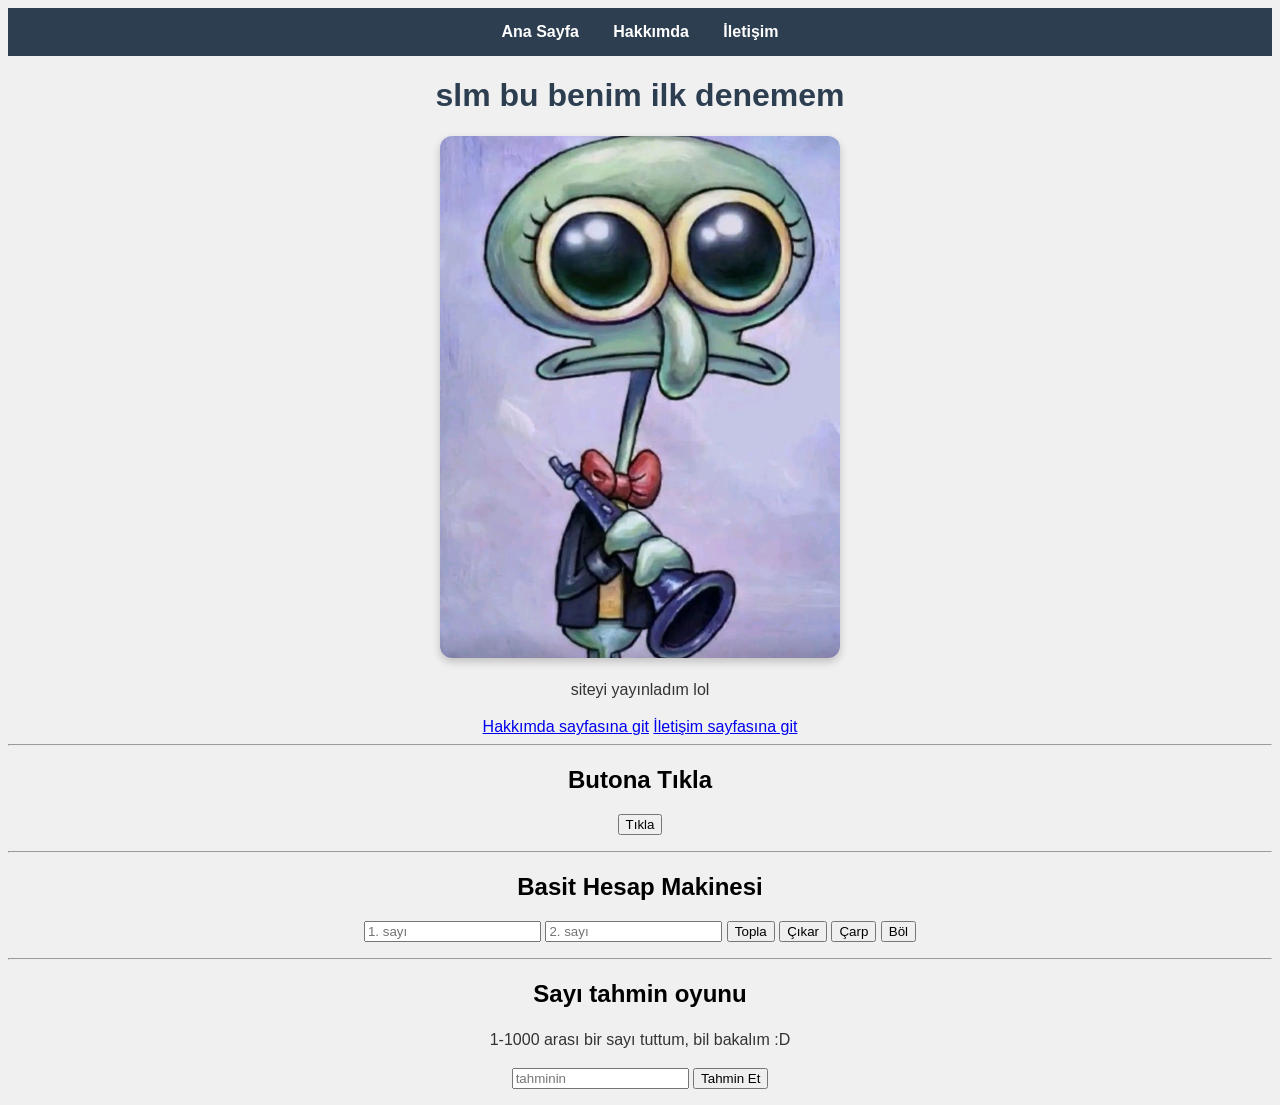
<file: index.html>
<!DOCTYPE html>
<html lang="en">
<head>
    <meta charset="UTF-8">
    <meta name="viewport" content="width=device-width, initial-scale=1.0">
    <title>benim sayfa</title>
    <link rel="stylesheet" href="style.css">
</head>
<body>
     <nav>
<a href="index.html">Ana Sayfa</a>
<a href="hakkimda.html">Hakkımda</a>
<a href="iletisim.html">İletişim</a>
</nav>
    <h1>slm bu benim ilk denemem</h1>
    <img src="resim.jpg" alt="ooo resim mi ekledim bi de" width="400">
    <p>siteyi yayınladım lol</p>
    <a href="hakkimda.html">Hakkımda sayfasına git</a>
    <a href="iletisim.html">İletişim sayfasına git</a>
    <hr>
    <h2>Butona Tıkla</h2>
    <button id="renkButonu">Tıkla</button>
    <p id="mesajYeri"></p>
    <hr>
    <h2>Basit Hesap Makinesi</h2>
    <input type="number" id="sayi1" placeholder="1. sayı">
    <input type="number" id="sayi2" placeholder="2. sayı">
    <button id="topla">Topla</button>
    <button id="cikar">Çıkar</button>
    <button id="carp">Çarp</button>
    <button id="bol">Böl</button>
    <p id="sonuc"></p>

<hr>
<h2>Sayı tahmin oyunu</h2>
<p>1-1000 arası bir sayı tuttum, bil bakalım :D</p>
<input type="number" id="tahmin" placeholder="tahminin">
<button id="tahminEt">Tahmin Et</button>
<p id="oyunSonuc"></p>
<script src="script.js"></script>

</body>
</html>
</file>
<file: style.css>
body { 
    background-color: #f0f0f0;
    font-family: Arial, sans-serif;
    text-align: center;
}
h1{
    color: #2c3e50;
}
img{
    border-radius: 12px;
    box-shadow: 0 4px 8px rgba(0,0,0,0.2);
}
p{
    fotn-size: 18px;
    color: #333;
    max-width: 20px auto;
    line-height: 1.5;
}
nav {
    background-color: #2c3e50;
    padding: 15px;
    text-align: center;
}
nav a{
    color: white;
    text-decoration: none;
    margin: 0 15px;
    font-weight: bold;
}
nav a:hover {
    color: #d0f0ff;
}
</file>
